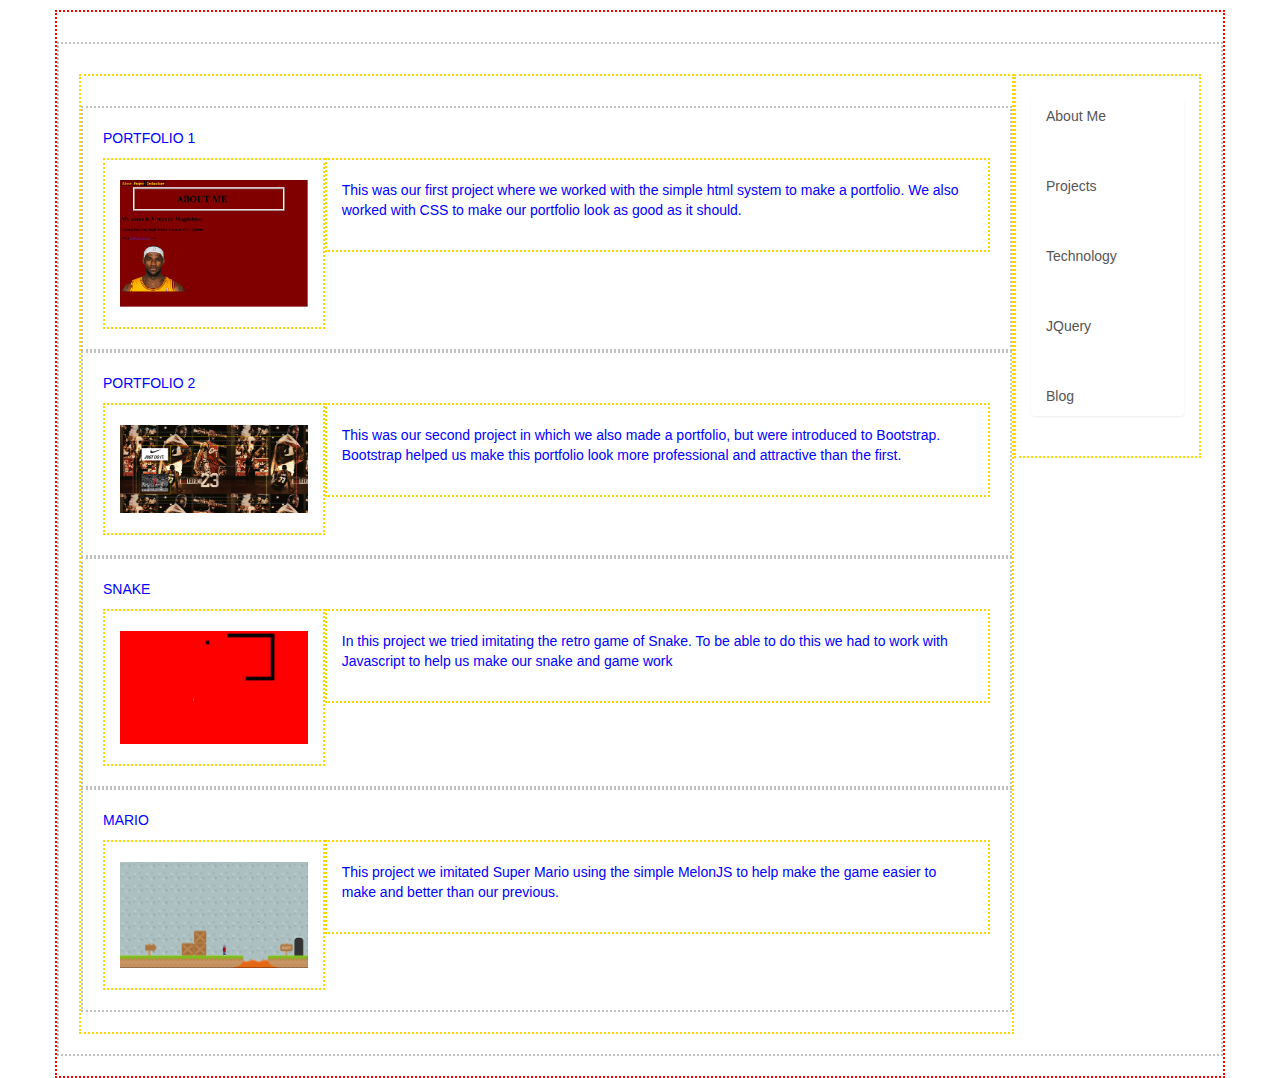
<file: html/public_html/Projects.html>
<!DOCTYPE html>
<!--
To change this license header, choose License Headers in Project Properties.
To change this template file, choose Tools | Templates
and open the template in the editor.
-->
<html>
    <head>
        <title>Projects</title>
        <meta charset="UTF-8">
        <meta name="viewport" content="width=device-width, initial-scale=1.0">
        <link type="text/css" rel="stylesheet" href="css/bootstrap-theme.css">
        <link type="text/css" rel="stylesheet" href="css/bootstrap.css">
        <link type="text/css" rel="stylesheet" href="css/custom-style.css">
    </head>
    <body id="projectsbody" background="http://www.vrd2003.org/images/Lebron_Earned_Not_given_Wallpaper_Iphone.jpg">
        <p></p>
        <div class="container"> 
             <p></p>
            <div class="row">
                <p></p>
                <div class="col-xs-10">
                    <p></p>
                    <div class="row">
                        <p>PORTFOLIO 1</p>
                        <div class="col-xs-3">
                            <img class="img-responsive" src="images/screenshot_profile.png">
                        </div>
                        <div class="col-xs-9">
                            <p> This was our first project where we worked with the simple html system to 
                                make a portfolio. We also worked with CSS to make our portfolio look as good as it should.</p>
                        </div>
                    </div>
                    <div class="row">
                        <p>PORTFOLIO 2</p>
                        <div class="col-xs-3">
                            <img class="img-responsive" src="images/portfolio-2scr.png">
                        </div>
                        <div class="col-xs-9">
                            <p> This was our second project in which we also made a portfolio, but were introduced to Bootstrap. Bootstrap 
                            helped us make this portfolio look more professional and attractive than the first.</p>
                        </div>
                    </div>
                    <div class="row">
                        <p>SNAKE</p>
                        <div class="col-xs-3">
                            <img class="img-responsive" src="images/Snake_scr.png">
                        </div>
                        <div class="col-xs-9">
                            <p> In this project we tried imitating the retro game of Snake. To be able to do this
                            we had to work with Javascript to help us make our snake and game work</p>
                        </div>
                    </div>
                    <div class="row">
                        <p>MARIO</p>
                        <div class="col-xs-3">
                            <img class="img-responsive" src="images/mario.png">
                        </div>
                        <div class="col-xs-9">
                            <p> This project we imitated Super Mario using the simple MelonJS to help make the game
                            easier to make and better than our previous.</p>
                        </div>
                    </div>
                </div>
                <div class="col-xs-2">
                    <nav class="list-group">
                        <a class="list-group-item" href="index.html">About Me</a>
                        <a class="list-group-item" href="Projects.html">Projects</a>
                        <a class="list-group-item" href="Technology.html">Technology</a>
                        <a class="list-group-item" href="jquery.html">JQuery</a>
                        <a class="list-group-item" href="http://localhost/magdalenoa-blog/index.php">Blog</a>
                    </nav>
                </div>
            </div>
        </div>
    </body>
</html>
</file>
<file: html/public_html/css/custom-style.css>
div{
    border-style: dotted;
    border-width: 2px;
    border-color: gold;
    padding: 20px;
}

.container{
    border-color: red;
}

.row{
    border-color: silver;
}

.list-group-item{
    border: 0;
    margin-top:30;
    margin-bottom: 30px;
    background-color: transparent;
}

body{
    color: darkcyan;
}

#projectsbody{
    color: blue;
}

#techbody{
    color: white;
}

#jumbo{
    color: white;
    background-color:red;
}

#lbj{
    font-size:100px;
    color:black;
}

#button{
    background-color: maroon;
    color: black;
}
</file>
